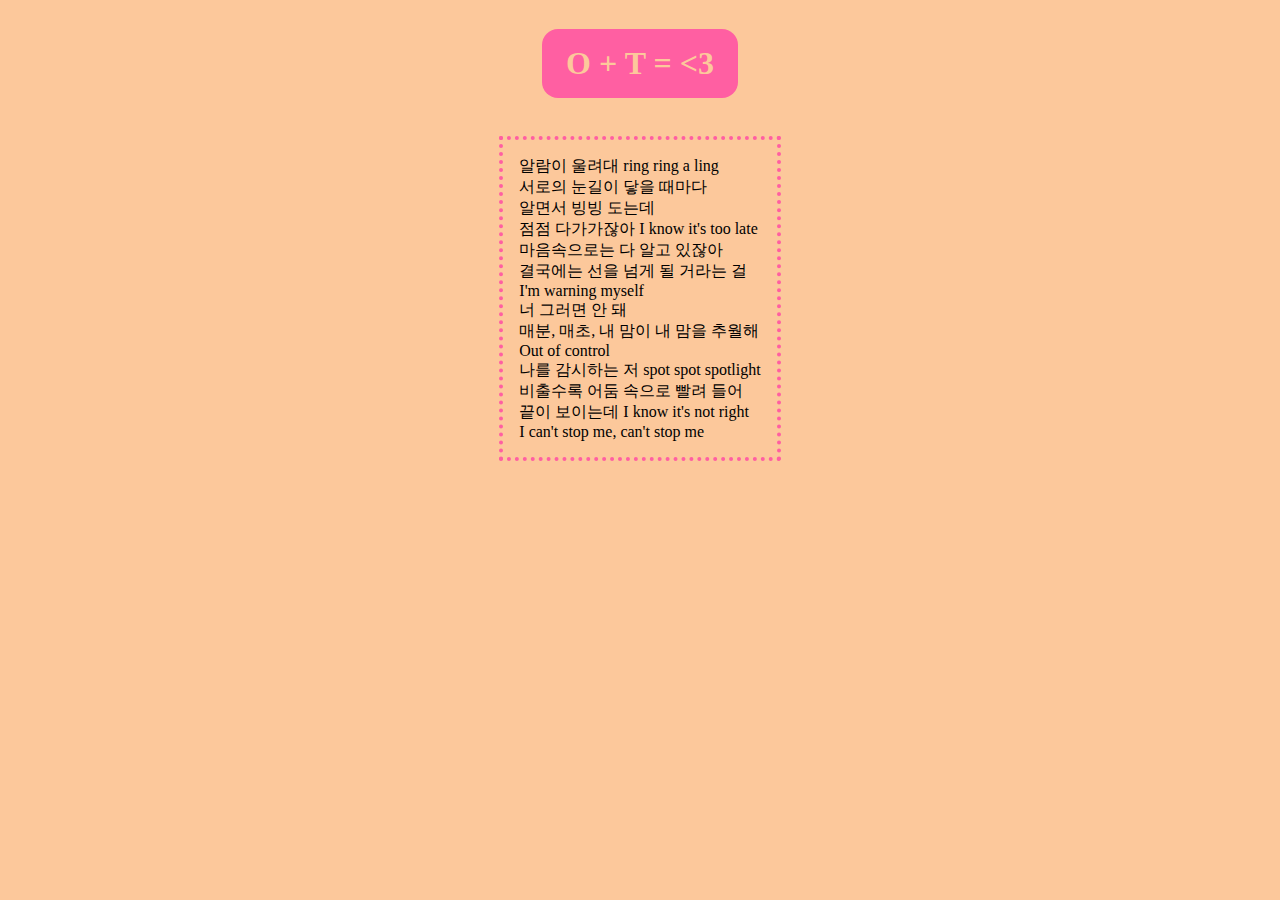
<file: mar26/index.html>
<!DOCTYPE html>
<html lang="en">
<head>
  <meta charset="UTF-8">
  <meta http-equiv="X-UA-Compatible" content="IE=edge">
  <meta name="viewport" content="width=device-width, initial-scale=1.0">
  <link rel="stylesheet" href="style.css">
  <title>Document</title>
</head>
<body>
  <h1>O + T = <3</h1>
  <p>알람이 울려대 ring ring a ling<br>
    서로의 눈길이 닿을 때마다<br>
    알면서 빙빙 도는데<br>
    점점 다가가잖아 I know it's too late<br>
    마음속으로는 다 알고 있잖아<br>
    결국에는 선을 넘게 될 거라는 걸<br> 
    I'm warning myself<br>
    너 그러면 안 돼<br>
    매분, 매초, 내 맘이 내 맘을 추월해<br> 
    Out of control<br>
    나를 감시하는 저 spot spot spotlight<br>
    비출수록 어둠 속으로 빨려 들어<br>
    끝이 보이는데 I know it's not right<br>
    I can't stop me, can't stop me</p>
</body>
</html>
</file>
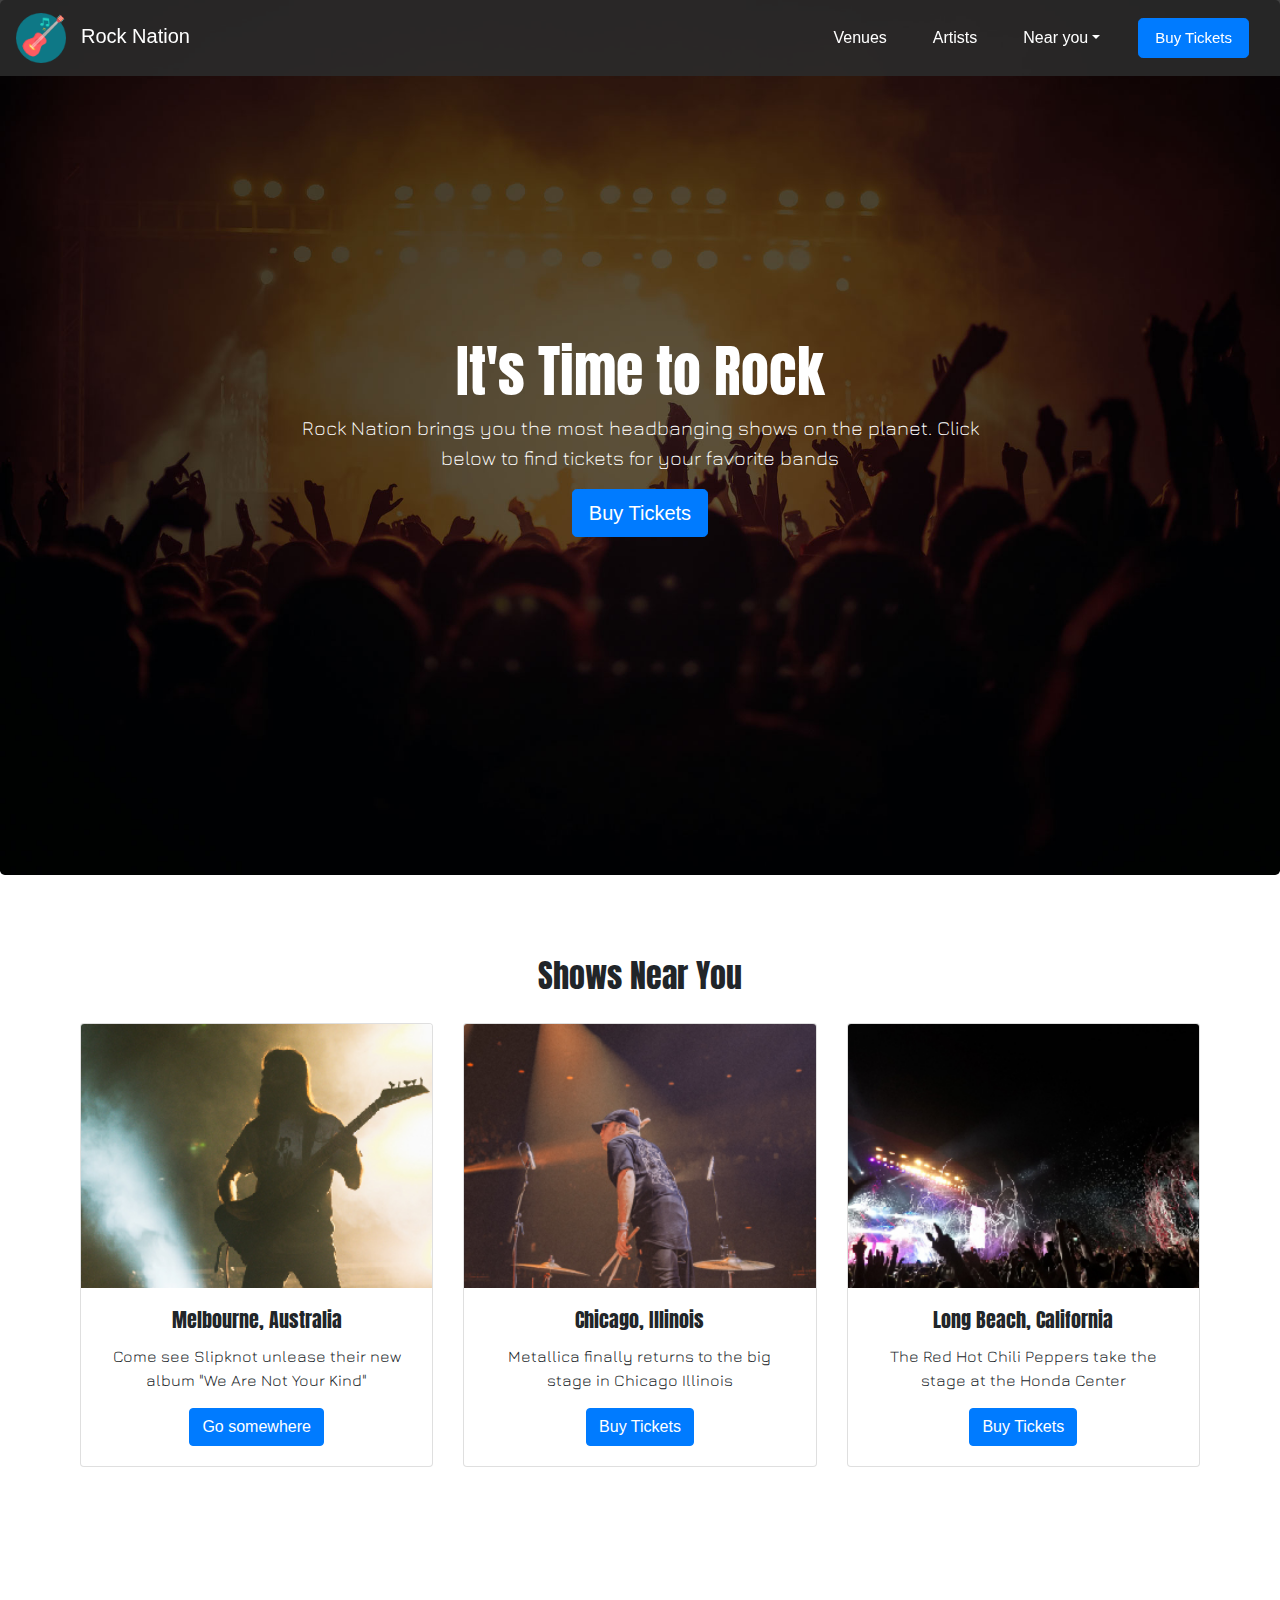
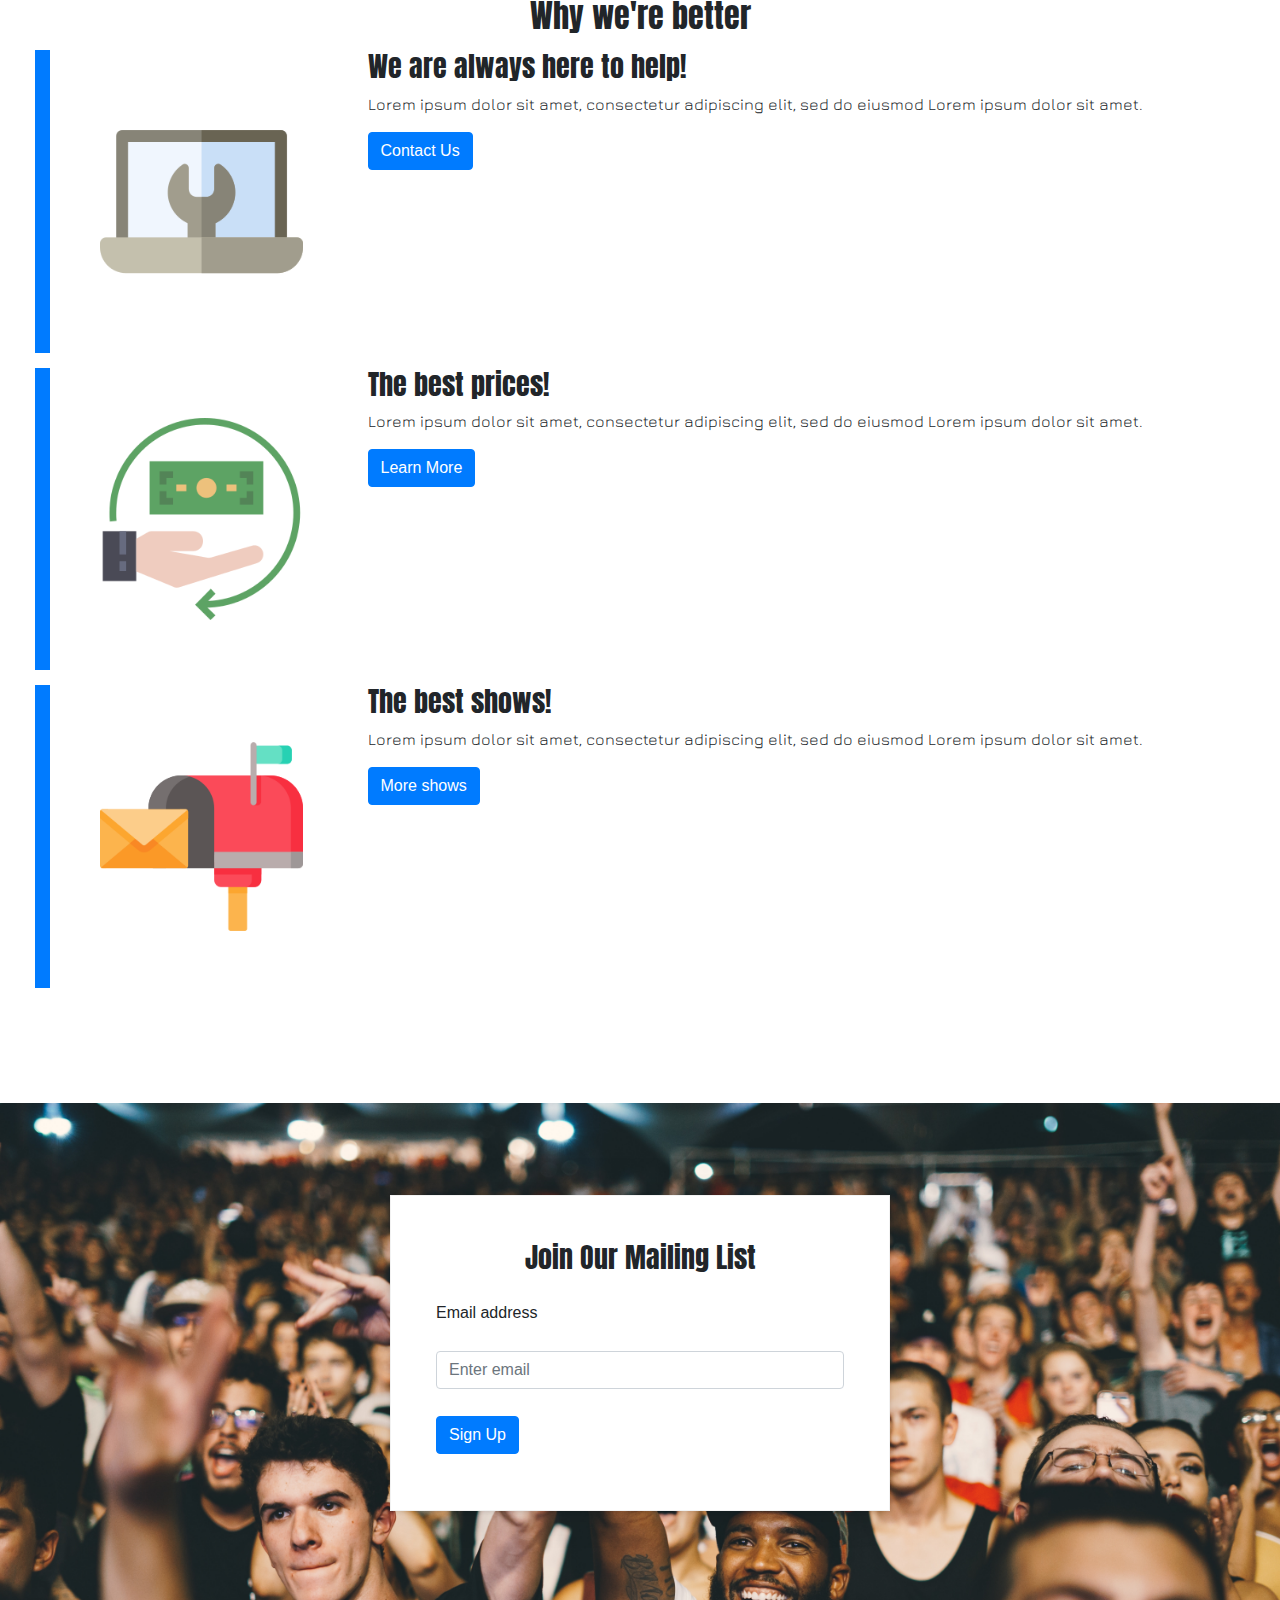
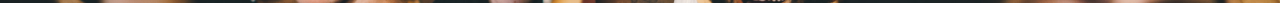
<file: apr16/Solved/index.html>
<!doctype html>
<html lang="en">

  <head>
    <!-- Required meta tags -->
    <meta charset="utf-8">
    <meta name="viewport" content="width=device-width, initial-scale=1, shrink-to-fit=no">

    <!-- Bootstrap CSS -->
    <link rel="stylesheet" href="https://stackpath.bootstrapcdn.com/bootstrap/4.3.1/css/bootstrap.min.css" integrity="sha384-ggOyR0iXCbMQv3Xipma34MD+dH/1fQ784/j6cY/iJTQUOhcWr7x9JvoRxT2MZw1T" crossorigin="anonymous">
    <link href="https://fonts.googleapis.com/css?family=Anton|Jura&display=swap" rel="stylesheet">
    <link rel="stylesheet" href="css/index.css">

    <title>Rock Nation</title>
  </head>
  <body>

    <!-- Navigation bar -->
    <nav class="navbar navbar-expand-lg navbar-light bg-light customNav">
      <a class="navbar-brand" href="#"><img src="images/acoustic-guitar.png">Rock Nation</a>
      <button class="navbar-toggler" type="button" data-toggle="collapse" data-target="#navbarSupportedContent"
        aria-controls="navbarSupportedContent" aria-expanded="false" aria-label="Toggle navigation">
        <span class="navbar-toggler-icon"></span>
      </button>
      <div class="collapse navbar-collapse" id="navbarSupportedContent">
        <ul class="navbar-nav mr-auto">
          <li class="nav-item active">
            <a class="nav-link" href="#">Venues <span class="sr-only">(current)</span></a>
          </li>
          <li class="nav-item">
            <a class="nav-link" href="#">Artists</a>
          </li>
          <li class="nav-item dropdown">
            <a class="nav-link dropdown-toggle" href="#" id="navbarDropdown" role="button" data-toggle="dropdown" aria-haspopup="true" aria-expanded="false">Near you</a>
            <div class="dropdown-menu" aria-labelledby="navbarDropdown">
              <a class="dropdown-item" href="#">Venues</a>
              <div class="dropdown-divider"></div>
              <a class="dropdown-item" href="#">Artists</a>
              <div class="dropdown-divider"></div>
              <a class="dropdown-item" href="#">Upcoming Acts</a>
            </div>
          </li>
          <li class="nav-item">
            <a class="btn btn-primary btn-lg navCTA" href="#" role="button">Buy Tickets</a>
          </li>
        </ul>
      </div>
    </nav>
    <!-- End navigation bar -->
     
    <!-- Jumbotron -->
    <div class="jumbotron rockBackground">
      <div class="jumboCopy">
        <h1 class="display-4">It's Time to Rock</h1>
        <p class="lead">Rock Nation brings you the most headbanging shows on the planet. Click below to find tickets for
          your favorite bands</p>
        <a class="btn btn-primary btn-lg" href="#" role="button">Buy Tickets</a>
      </div>
    </div>
    <!-- End jumbotron -->

    <!-- Cards -->
    <div class="container-fluid content">
      <h2 class="sectionHeading">Shows Near You</h2>
      <div class="row showsNear">

        <!-- Card 1 -->
        <div class="cardContainer col-lg-4 col-md-4 col-sm-12">
          <div class="card">
            <img src="images/show1.jpg" class="card-img-top" alt="...">
            <div class="card-body">
              <h5 class="card-title">Melbourne, Australia</h5>
              <p class="card-text">Come see Slipknot unlease their new album "We Are Not Your Kind"</p>
              <a href="#" class="btn btn-primary">Go somewhere</a>
            </div>
          </div>
        </div>
        <!-- End card 1 -->

        <!-- Card 2 -->
        <div class="cardContainer col-lg-4 col-md-4 col-sm-12">
          <div class="card">
            <img src="images/show2.jpg" class="card-img-top" alt="...">
            <div class="card-body">
              <h5 class="card-title">Chicago, Illinois</h5>
              <p class="card-text">Metallica finally returns to the big stage in Chicago Illinois</p>
              <a href="#" class="btn btn-primary">Buy Tickets</a>
            </div>
          </div>
        </div>
        <!-- End card 2 -->

        <!-- Card 3 -->
        <div class="cardContainer col-lg-4 col-md-4 col-sm-12">
          <div class="card">
            <img src="images/show3.jpg" class="card-img-top" alt="...">
            <div class="card-body">
              <h5 class="card-title">Long Beach, California</h5>
              <p class="card-text">The Red Hot Chili Peppers take the stage at the Honda Center</p>
              <a href="#" class="btn btn-primary">Buy Tickets</a>
            </div>
          </div>
        </div>
        <!-- End card 3 -->
      </div>
    </div>
    <!-- End cards -->

    <!-- Content -->
    <div class="container-fluid content">
      <h2 class="sectionHeading">Why we're better</h2>

      <!-- Row 1 -->
      <div class="row valueProp">
        <div class="sideAccent">
        </div>
        <div class="imageContainer col-3">
          <img src="images/assistance.png">
        </div>
        <div class="text col-8">
          <h3>We are always here to help!</h3>
          <p>
            Lorem ipsum dolor sit amet, consectetur adipiscing elit, sed do eiusmod Lorem ipsum dolor sit amet.
          </p>
          <a href="#" class="btn btn-primary">Contact Us
          </a>
        </div>
      </div>
      <!-- End row 1 -->

      <!-- Row 2 -->
      <div class="row valueProp">
        <div class="sideAccent">
        </div>
        <div class="imageContainer col-3">
          <img src="images/refund.png">
        </div>
        <div class="text col-8">
          <h3>The best prices!</h3>
          <p>
            Lorem ipsum dolor sit amet, consectetur adipiscing elit, sed do eiusmod Lorem ipsum dolor sit amet.
          </p>
          <a href="#" class="btn btn-primary">Learn More</a>
        </div>
      </div>
      <!-- End row 2 -->

      <!-- Row 3 -->
      <div class="row valueProp">
        <div class="sideAccent">
        </div>
        <div class="imageContainer col-3">
          <img src="images/mail-box.png">
        </div>
        <div class="text col-8">
          <h3>The best shows!</h3>
          <p>
            Lorem ipsum dolor sit amet, consectetur adipiscing elit, sed do eiusmod Lorem ipsum dolor sit amet.
          </p>
          <a href="#" class="btn btn-primary">More shows</a>
        </div>
      </div>
      <!-- End row 3 -->

    </div>
    <!-- End content -->

    <!-- Footer -->
    <footer class="emailContain">
      <form>
        <h3 class="sectionHeading">Join Our Mailing List</h3>
        <div class="form-group">
          <label for="exampleInputEmail1">Email address</label>
          <input type="email" class="form-control" id="exampleInputEmail1" aria-describedby="emailHelp"
            placeholder="Enter email">
        </div>
        <button type="submit" class="btn btn-primary">Sign Up</button>
      </form>
    </footer>
    <!-- End footer -->

    <!-- Optional JavaScript -->
    <!-- jQuery first, then Popper.js, then Bootstrap JS -->
    <script src="https://code.jquery.com/jquery-3.3.1.slim.min.js"
      integrity="sha384-q8i/X+965DzO0rT7abK41JStQIAqVgRVzpbzo5smXKp4YfRvH+8abtTE1Pi6jizo"
      crossorigin="anonymous"></script>
    <script src="https://cdnjs.cloudflare.com/ajax/libs/popper.js/1.14.7/umd/popper.min.js"
      integrity="sha384-UO2eT0CpHqdSJQ6hJty5KVphtPhzWj9WO1clHTMGa3JDZwrnQq4sF86dIHNDz0W1"
      crossorigin="anonymous"></script>
    <script src="https://stackpath.bootstrapcdn.com/bootstrap/4.3.1/js/bootstrap.min.js"
      integrity="sha384-JjSmVgyd0p3pXB1rRibZUAYoIIy6OrQ6VrjIEaFf/nJGzIxFDsf4x0xIM+B07jRM"
      crossorigin="anonymous"></script>
  </body>

</html>
</file>
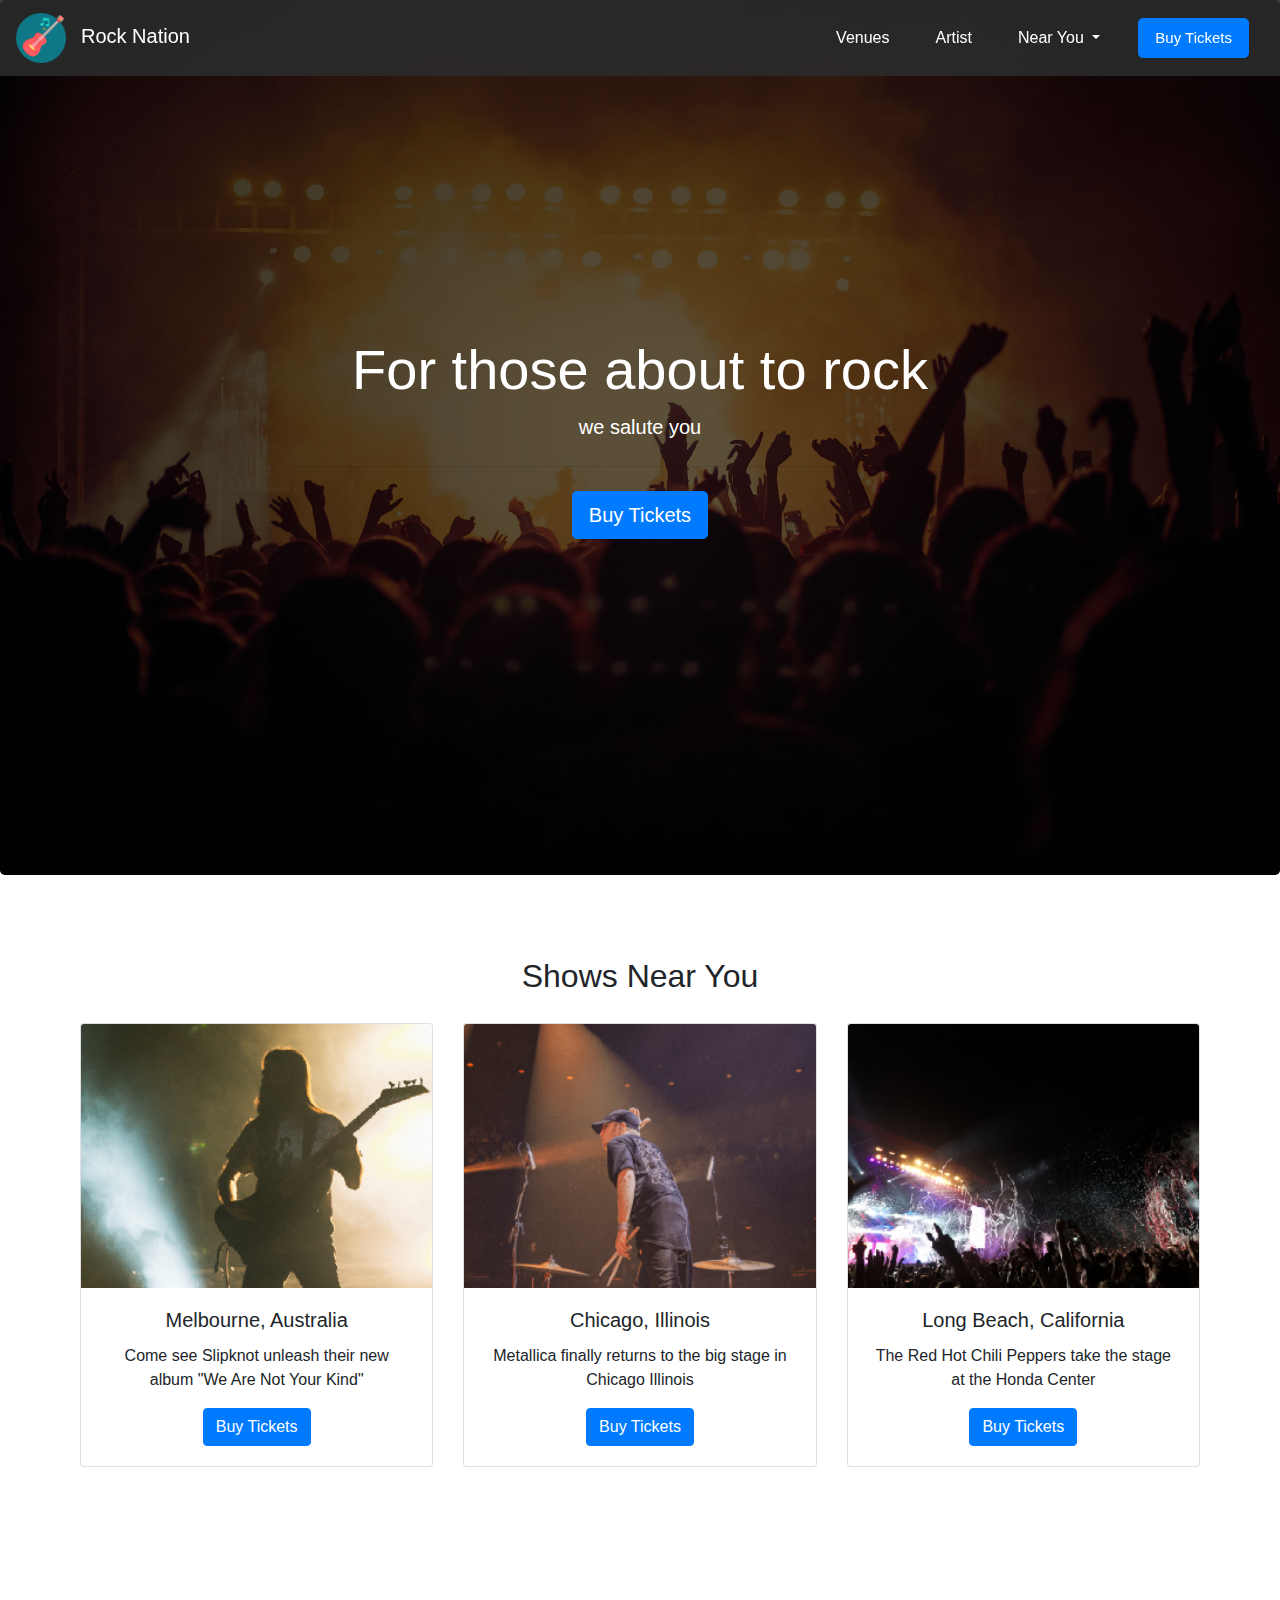
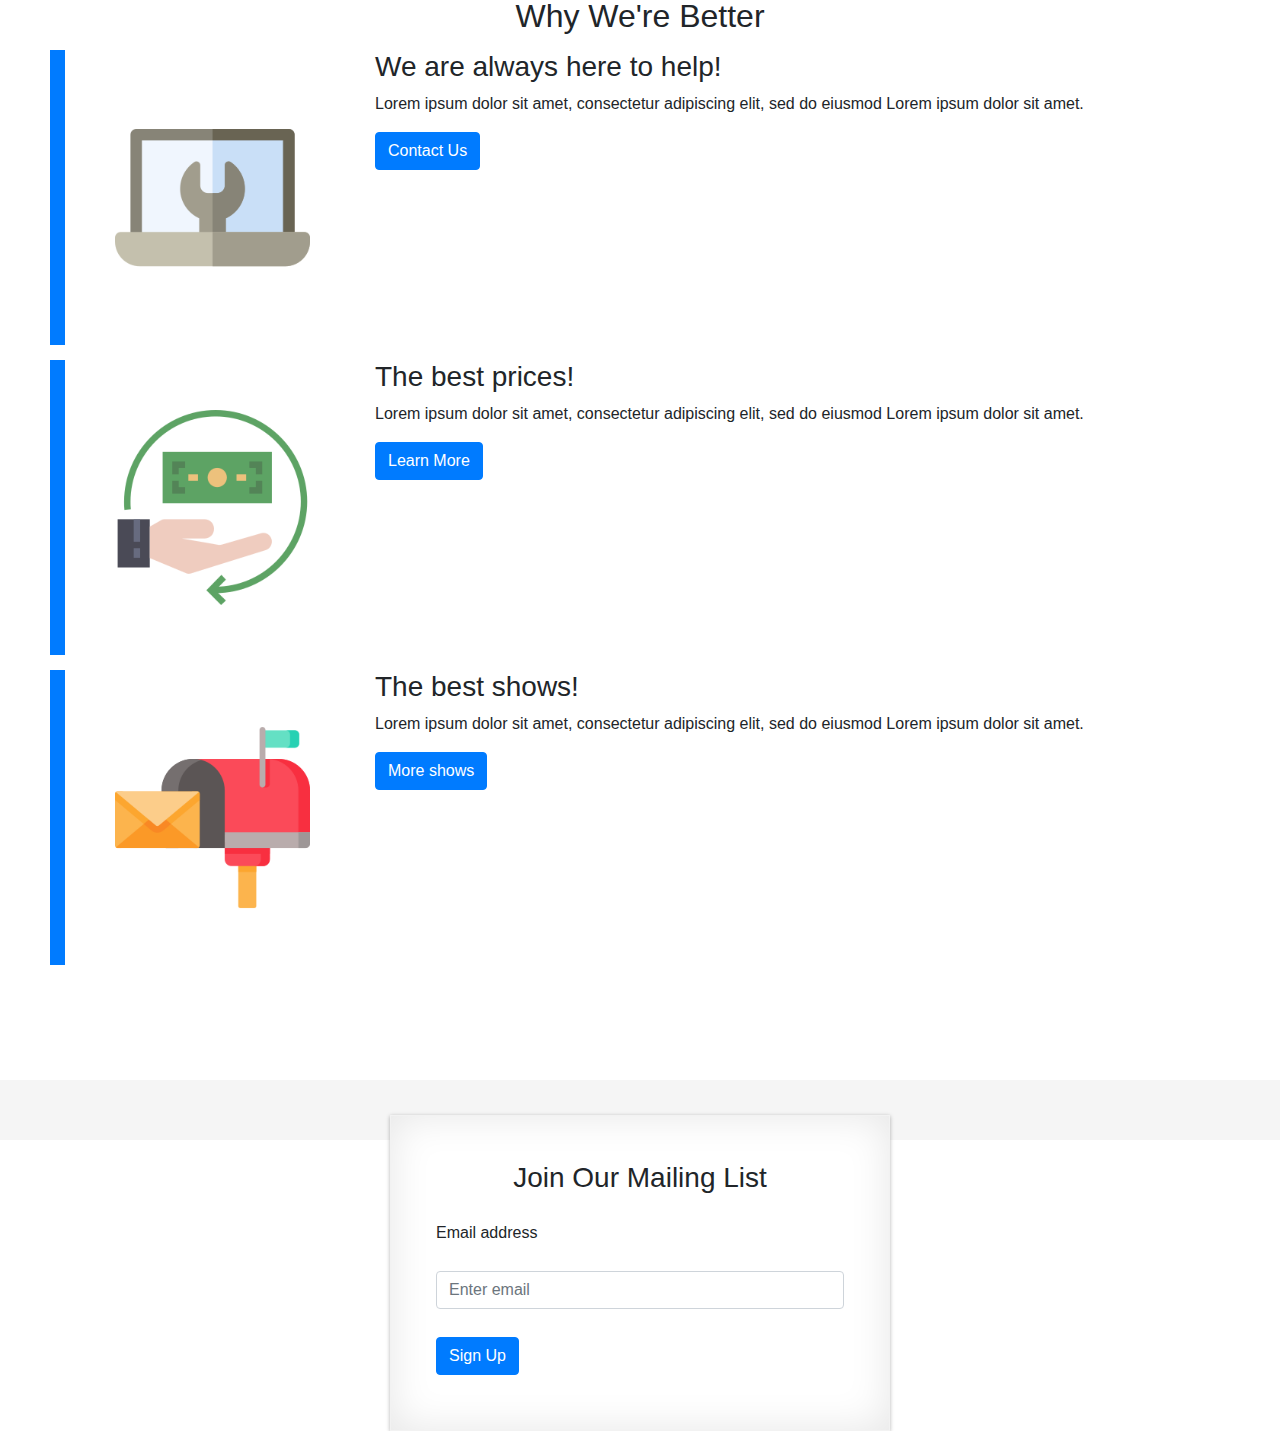
<file: apr16/Unsolved/index.html>
<!doctype html>
<html lang="en">
  <head>

    <!-- Required meta tags -->
    <meta charset="utf-8">
    <meta name="viewport" content="width=device-width, initial-scale=1, shrink-to-fit=no">

    <!-- Bootstrap CSS -->
    <link rel="stylesheet" href="https://stackpath.bootstrapcdn.com/bootstrap/4.3.1/css/bootstrap.min.css" integrity="sha384-ggOyR0iXCbMQv3Xipma34MD+dH/1fQ784/j6cY/iJTQUOhcWr7x9JvoRxT2MZw1T" crossorigin="anonymous">
    <link rel="stylesheet" href="css/index.css">

    <title>Our Custom Template</title>
  </head>
  <body>

    <!-- Navigation bar -->
    <nav class="navbar navbar-expand-lg navbar-light bg-light custom-nav">
      <a class="navbar-brand" href="#"><img src="images/acoustic-guitar.png">Rock Nation</a>
      <button class="navbar-toggler" type="button" data-toggle="collapse" data-target="#navbarSupportedContent" aria-controls="navbarSupportedContent" aria-expanded="false" aria-label="Toggle navigation">
        <span class="navbar-toggler-icon"></span>
      </button>
      <div class="collapse navbar-collapse" id="navbarSupportedContent">
        <ul class="navbar-nav mr-auto">
          <li class="nav-item active">
            <a class="nav-link" href="#">Venues <span class="sr-only">(current)</span></a>
          </li>
          <li class="nav-item">
            <a class="nav-link" href="#">Artist</a>
          </li>
          <li class="nav-item dropdown">
            <a class="nav-link dropdown-toggle" href="#" id="navbarDropdown" role="button" data-toggle="dropdown"
              aria-haspopup="true" aria-expanded="false">
              Near You
            </a>
            <div class="dropdown-menu" aria-labelledby="navbarDropdown">
              <a class="dropdown-item" href="#">Venues</a>
              <a class="dropdown-item" href="#">Artists</a>
              <div class="dropdown-divider"></div>
              <a class="dropdown-item" href="#">Upcoming Acts</a>
            </div>
          </li>
          <li class="nav-item dropdown">
            <a class="btn btn-primary btn-lg navCTA" href="#" role="button">Buy Tickets</a>
          </li>
        </ul>
      </div>
    </nav>
    <!-- End navigation bar -->

    <!-- Jumbotron -->
    <div class="jumbotron rockBackground">
      <div class="jumboCopy">
        <h1 class="display-4">For those about to rock</h1>
        <p class="lead">we salute you</p>
        <hr class="my-4">
        <a class="btn btn-primary btn-lg" href="#" role="button">Buy Tickets</a>
      </div>
    </div>
    <!-- End jumbotron -->

    <!-- Cards -->
    <div class="container-fluid content">
      <h2 class="sectionHeading">Shows Near You</h2>
      <div class="row showsNear">
        <!-- Card 1 -->
        <div class="cardContainer col-lg-4 col-md-4 col-sm-12">
          <div class="card">
            <img src="./images/show1.jpg" class="card-img-top" alt="...">
            <div class="card-body">
              <h5 class="card-title">Melbourne, Australia</h5>
              <p class="card-text">Come see Slipknot unleash their new album "We Are Not Your Kind"</p>
              <a href="#" class="btn btn-primary">Buy Tickets</a>
            </div>
          </div>
        </div>
        <!-- End card 1 -->

        <!-- Card 2 -->
        <div class="cardContainer col-lg-4 col-md-4 col-sm-12">
          <div class="card">
            <img src="./images/show2.jpg" class="card-img-top" alt="...">
            <div class="card-body">
              <h5 class="card-title">Chicago, Illinois</h5>
              <p class="card-text">Metallica finally returns to the big stage in Chicago Illinois</p>
              <a href="#" class="btn btn-primary">Buy Tickets</a>
            </div>
          </div>
        </div>
        <!-- End card 2 -->

        <!-- Card 3 -->
        <div class="cardContainer col-lg-4 col-md-4 col-sm-12">
          <div class="card">
            <img src="./images/show3.jpg" class="card-img-top" alt="...">
            <div class="card-body">
              <h5 class="card-title">Long Beach, California</h5>
              <p class="card-text">The Red Hot Chili Peppers take the stage at the Honda Center</p>
              <a href="#" class="btn btn-primary">Buy Tickets</a>
            </div>
          </div>
        </div>
        <!-- End card 3 -->

      </div>
    </div>
    <!-- End cards -->

    <!-- Content -->
    <div class="container-fluid content">
      <h2 class="sectionHeading">Why We're Better</h2>
      
      <!-- Row 1 -->
      <div class="row valueProp">
        <div class="sideAccent">
        </div>
        <div class="imageContainer col-3">
          <img src="images/assistance.png">
        </div>
        <div class="text col-8">
          <h3>We are always here to help!</h3>
          <p>
            Lorem ipsum dolor sit amet, consectetur adipiscing elit, sed do eiusmod Lorem ipsum dolor sit amet.
          </p>
          <a href="#" class="btn btn-primary">Contact Us
          </a>
        </div>
      </div>
      <!-- End row 1 -->

      <!-- Row 2 -->
      <div class="row valueProp">
        <div class="sideAccent">
        </div>
        <div class="imageContainer col-3">
          <img src="images/refund.png">
        </div>
        <div class="text col-8">
          <h3>The best prices!</h3>
          <p>
            Lorem ipsum dolor sit amet, consectetur adipiscing elit, sed do eiusmod Lorem ipsum dolor sit amet.
          </p>
          <a href="#" class="btn btn-primary">Learn More</a>
        </div>
      </div>
      <!-- End row 2 -->

      <!-- Row 3 -->
      <div class="row valueProp">
        <div class="sideAccent">
        </div>
        <div class="imageContainer col-3">
          <img src="images/mail-box.png">
        </div>
        <div class="text col-8">
          <h3>The best shows!</h3>
          <p>
            Lorem ipsum dolor sit amet, consectetur adipiscing elit, sed do eiusmod Lorem ipsum dolor sit amet.
          </p>
          <a href="#" class="btn btn-primary">More shows</a>
        </div>
      </div>
      <!-- End row 3 -->

    </div>
    <!-- End content -->

    <!-- Footer -->
    <footer class="emailContain">
      <form>
        <h3 class="sectionHeading">Join Our Mailing List</h3>
        <div class="form-group">
          <label for="exampleInputEmail1">Email address</label>
          <input type="email" class="form-control" id="exampleInputEmail1" aria-describedby="emailHelp"
            placeholder="Enter email">
        </div>
        <button type="submit" class="btn btn-primary">Sign Up</button>
      </form>
    </footer>
    <!-- End footer -->

    <!-- Optional JavaScript -->
    <!-- jQuery first, then Popper.js, then Bootstrap JS -->
    <script src="https://code.jquery.com/jquery-3.3.1.slim.min.js"
      integrity="sha384-q8i/X+965DzO0rT7abK41JStQIAqVgRVzpbzo5smXKp4YfRvH+8abtTE1Pi6jizo"
      crossorigin="anonymous"></script>
    <script src="https://cdnjs.cloudflare.com/ajax/libs/popper.js/1.14.7/umd/popper.min.js"
      integrity="sha384-UO2eT0CpHqdSJQ6hJty5KVphtPhzWj9WO1clHTMGa3JDZwrnQq4sF86dIHNDz0W1"
      crossorigin="anonymous"></script>
    <script src="https://stackpath.bootstrapcdn.com/bootstrap/4.3.1/js/bootstrap.min.js"
      integrity="sha384-JjSmVgyd0p3pXB1rRibZUAYoIIy6OrQ6VrjIEaFf/nJGzIxFDsf4x0xIM+B07jRM"
      crossorigin="anonymous"></script>
  </body>
</html>
</file>
<file: mar26/style.css>
body { 
  display: flex;
  flex-direction: column;
  align-items: center;
  background-color: #FCC89B;
}

h1 {
  padding: 1rem 1.5rem;
  background-color: #ff5fa2;
  color: #FCC89B;
  border-radius: 1rem;
}

p {
  border: .25rem #ff5fa2 dotted;
  padding: 1rem;
}
</file>
<file: apr16/Solved/css/index.css>
/* Text */
h1, h2, h3 , h4, h5, h6 {
  font-family: 'Anton', sans-serif;
}
p {
  font-family: 'Jura', sans-serif;
}

/* Navigation bar */

/* General */
.customNav {
  position: fixed;
  width: 100%;
  background: url("../images/transparency.png");
  background-color: transparent !important;
  background-size: cover;
  z-index: 10;
}
.navbar-nav {
  margin-left: auto;
  margin-right: 0 !important;
}
.navbar-brand img {
  padding-right: 15px;
  width: 65px;
}
.nav-item {
  margin: 0px 15px;
}

/* Navigation dropdown menu */
.dropdown-menu {
  background: url("../images/transparency.png");
  background-color: transparent !important;
  background-size: cover;
}
.dropdown-item:focus, .dropdown-item:hover {
    color: #16181b;
    text-decoration: none;
    background: black;
}

/* Navigation links */
.customNav a {
  color: white !important;
}
.navCTA {
  font-size: 15px;
}

/* Jumbotron  */
.jumbotron {
  background-image: url(../images/rockOn_dark.jpg);
  background-size: cover;
  background-repeat: no-repeat;
  height: calc(100vh - 25px);
  display: flex;
  align-items: center;
  justify-content: center;
}

/* Jumbotron copy */
.jumboCopy {
  width: 70%;
  min-width: 500px;
  max-width: 700px;
  color: white;
  text-align: center;
}

/* Cards */
.content {
  padding: 50px;
}
.sectionHeading {
  text-align: center;
}
.showsNear  {
  padding: 0px 30px 30px 30px;
}
.cardContainer {
  text-align: center;
}

/* Content */
.sideAccent {
  background: #007bff;
  width: 15px;
}
.imageContainer img {
  width: 100%;
}
.imageContainer {
  padding: 50px;
}
.valueProp {
  margin-top: 15px;
  margin-bottom: 15px;
}

/* Footer */
.emailContain {
  background: url(../images/emailBG.jpg);
  background-size: cover;
  display: flex;
  align-items: center;
  flex-direction: column;
  align-items: center;
  justify-content: center;
  height: 500px;
}

/* Footer form */
form {
  width: 500px;
  margin: 35px auto;
  padding: 45px;
  border: 1px solid #F2F2F2;
  -webkit-box-shadow: 0 1px 4px rgba(0, 0, 0, 0.3), 0 0 40px rgba(0, 0, 0, 0.1) inset;
  -moz-box-shadow: 0 1px 4px rgba(0, 0, 0, 0.3), 0 0 40px rgba(0, 0, 0, 0.1) inset;
  box-shadow: 0 1px 4px rgba(0, 0, 0, 0.1), 0 0 40px rgba(0, 0, 0, 0.1);
  background-color: white;
}

/* STYLES FOR TEMPLATE PLEASE DO NOT TOUCH*/
.dropdown-menu {
  left: -97px;
}
footer {
  position: absolute;
  width: 100%;
  height: 60px;
  line-height: 60px;
  background-color: #f5f5f5;
  margin-top: 50px;
}
.cardContainer {
  margin-top: 20px;
}
.card {
  margin: 0 auto;
}
</file>
<file: apr16/Unsolved/css/index.css>
h1, h2, h3, h4, h5, h6 {
  font-family: 'Anton', sans-serif;
}

p {
  font-family: 'Jura', sans-serif; 
}

.custom-nav {
  position: fixed;
  width: 100%;
  background: url('../images/transparency.png');
  background-color: transparent !important;
  background-size: cover;
  z-index: 10;
}

.navbar-nav {
  margin-left: auto;
  margin-right: 0 !important;
}

.navbar-brand img {
  padding-right: 15px;
  width: 65px;
}

.nav-item {
  margin: 0 15px;
}

.dropdown-menu {
  background: url('../images/transparency.png');
  background-color: transparent !important;
  background-size: cover;
}

.dropdown-item:focus, .dropdown-item:hover {
  color: #16181b;
  text-decoration: none;
  background: black;
}

.custom-nav a {
  color: white !important;
}

.navCTA {
  font-size: 15px;
}

.jumbotron {
  background-image: url('../images/rockOn_dark.jpg');
  background-size: cover;
  background-repeat: no-repeat;
  height: 500px;
  height: calc(100vh - 25px);
  display: flex;
  align-items: center;
  justify-content: center;
}

.jumboCopy {
  width: 70%;
  min-width: 500px;
  max-width: 700px;
  color: white;
  text-align: center;
}

.content {
  padding: 50px;
}

.sectionHeading {
  text-align: center;
}

.showsNear {
  padding: 0 30px 30px 30px;
}

.cardContainer {
  text-align: center;
}

.valueProp {
  margin: 15px 0;
}

.sideAccent {
  background: #007bff;
  width: 15px;
}

.imageContainer {
  padding: 50px;
}

.imageContainer img {
  width: 100%;
}

footer {
  position: absolute;
  width: 100%;
  height: 60px;
  line-height: 60px;
  background-color: #f5f5f5;
  margin-top: 50px;
} 

.emailContainer {
  background: url('../images/emailBG.jpg');
  background-size: cover;
  display: flex;
  align-items: center;
  flex-direction: column;
  align-items: center;
  justify-content: center;
  height: 500px;
}

form {
  width: 500px;
  margin: 35px auto;
  padding: 45px;
  border: 1px solid #f2f2f2;
  box-shadow: 0 1px 4px rgba(0,0,0,0.1), 0 0 40px rgba(0,0,0,0.1) inset;
  -webkit-box-shadow: 0 1px 4px rgba(0,0,0,0.3), 0 0 40px rgba(0,0,0,0.1) inset;
  -moz-box-shadow: 0 1px 4px rgba(0,0,0,0.3), 0 0 40px rgba(0,0,0,0.1) inset;
  background-color: white;
}

.cardContainer {
  margin-top: 20px;
}
.card {
  margin: 0 auto;
}
</file>
